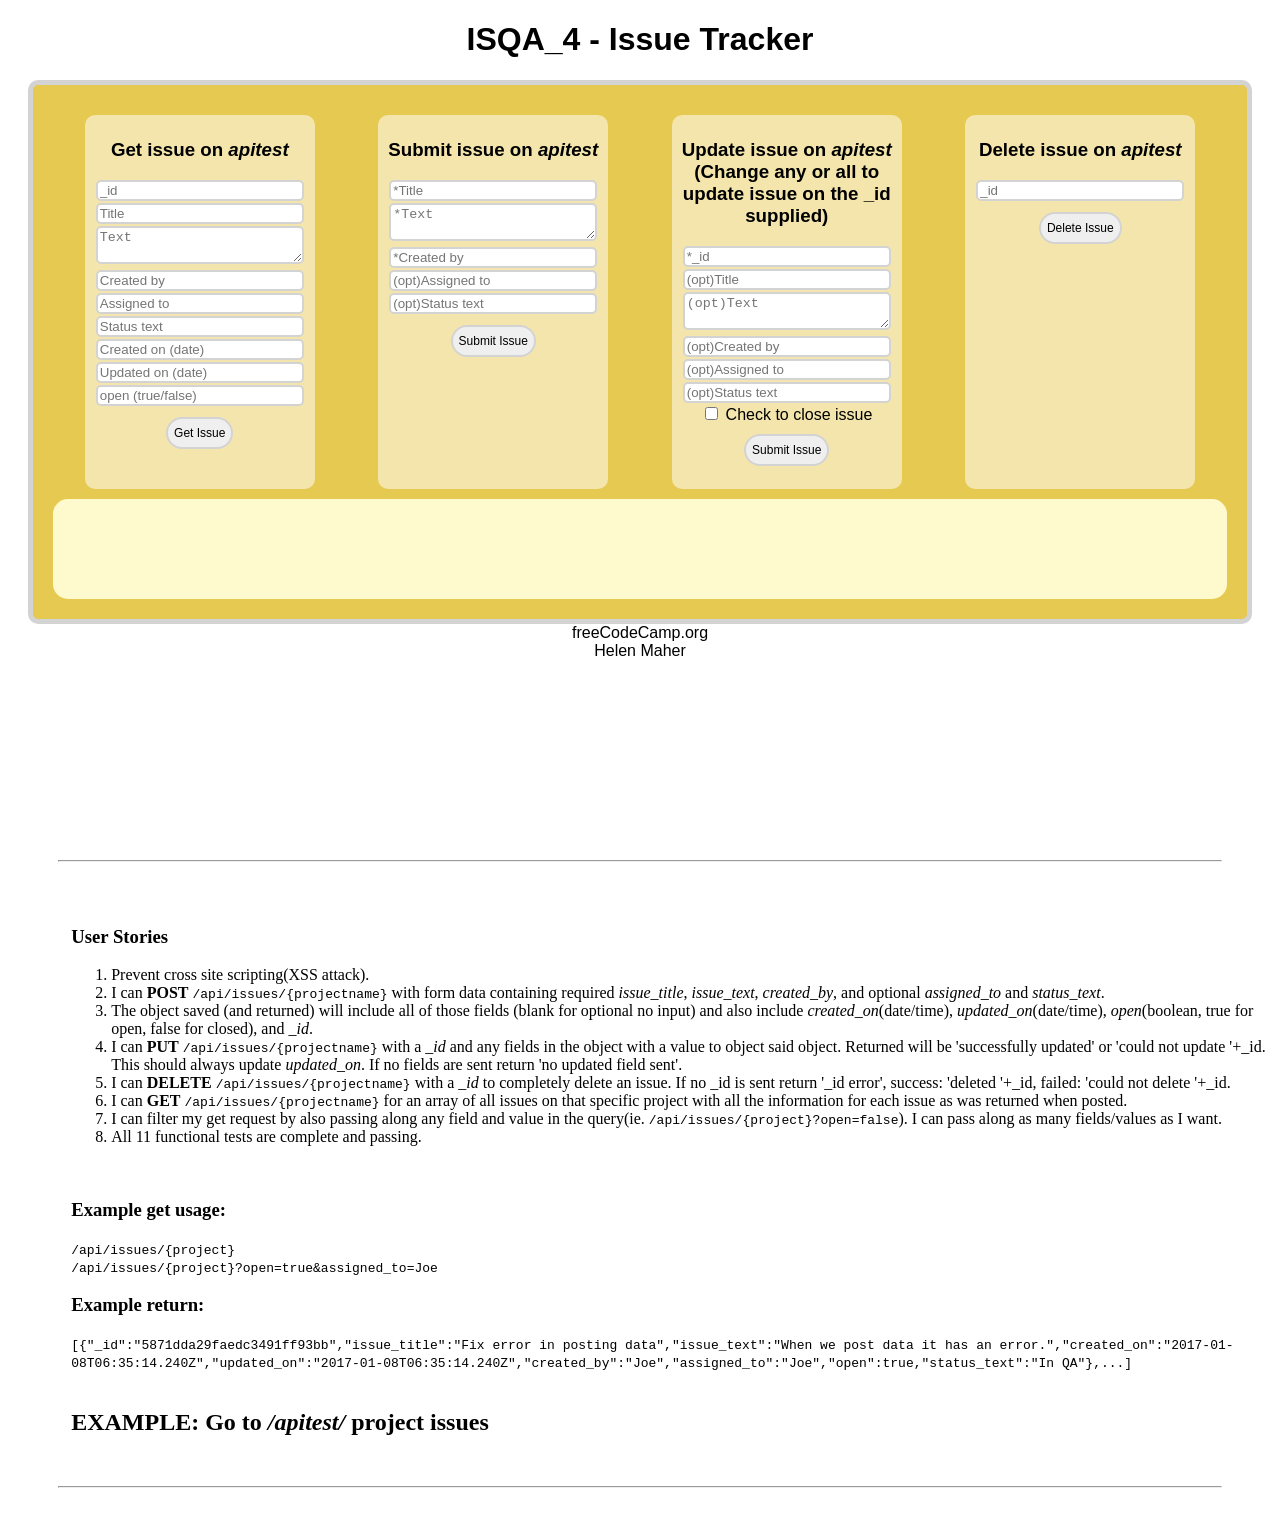
<file: views/index.html>
<!DOCTYPE html>
<html>
  <head>
    <title>Issue Tracker || Helen Maher</title>
    <meta name="description" content="Free Code Camp Information Security and Quality Assurance Projects - Issue Tracker">
    <link id="mountain-icon" rel="icon" href="https://cdn.glitch.com/afa317d5-a55f-4af7-a742-cdbdce1cba3e%2Fmountain.jpg?v=1589614383465" type="image/x-icon">
    <meta charset="utf-8">
    <meta http-equiv="X-UA-Compatible" content="IE=edge">
    <meta name="viewport" content="width=device-width, initial-scale=1">
    <link rel="stylesheet" href="/public/index-style.css">
  </head>
  <body>
    <div class="frontEnd">
    
    <header>
      <h1>
        ISQA_4 - Issue Tracker
      </h1>
    </header>
    
    <div id='testui'>
      
      <div class="fullFormSection">
      <!--<div class="formSection"><form id="projectForm" class="border">
        <input type="test" name="project_name" placeholder="Project name">
        <button type="submit">Go To Project</button>
      </form><br></div>-->
      <div class="formSection">
      <h3>Get issue on <i>apitest</i></h3>
      <form id="testForm4" class="border">
        <input type="text" name="_id" placeholder="_id"><br>
        <input type="text" name="issue_title" placeholder="Title"><br>
        <textarea type="text" name="issue_text" placeholder="Text"></textarea><br>
        <input type="text" name="created_by" placeholder="Created by"><br>
        <input type="text" name="assigned_to" placeholder="Assigned to"><br>
        <input type="text" name="status_text" placeholder="Status text"><br>
        <input type="text" name="created_on" placeholder="Created on (date)"><br>
        <input type="text" name="updated_on" placeholder="Updated on (date)"><br>
        <input type="text" name="open" placeholder="open (true/false)"><br>
        <button type="submit">Get Issue</button>
      </form><br>
      </div>
      <div class="formSection">
      <h3>Submit issue on <i>apitest</i></h3>
      <form id="testForm" class="border">
        <input type="text" name="issue_title" placeholder="*Title" required=''><br>
        <textarea type="text" name="issue_text" placeholder="*Text" required=''></textarea><br>
        <input type="text" name="created_by" placeholder="*Created by" required=''><br>
        <input type="text" name="assigned_to" placeholder="(opt)Assigned to"><br>
        <input type="text" name="status_text" placeholder="(opt)Status text"><br>
        <button type="submit">Submit Issue</button>
      </form><br>
        </div>
      <div class="formSection">
      <h3>Update issue on <i>apitest</i> (Change any or all to update issue on the _id supplied)</h3>
      <form id="testForm2" class="border">
        <input type="text" name="_id" placeholder="*_id" required=''><br>
        <input type="text" name="issue_title" placeholder="(opt)Title"><br>
        <textarea type="text" name="issue_text" placeholder="(opt)Text"></textarea><br>
        <input type="text" name="created_by" placeholder="(opt)Created by"><br>
        <input type="text" name="assigned_to" placeholder="(opt)Assigned to"><br>
        <input type="text" name="status_text" placeholder="(opt)Status text"><br>
        <label><input type="checkbox" name="open" value=false> Check to close issue</label><br>
        <button type="submit">Submit Issue</button>
      </form><br>
      </div>
      <div class="formSection">
      <h3>Delete issue on <i>apitest</i></h3>
      <form id="testForm3" class="border">
        <input type="text" name="_id" placeholder="_id" required=''><br>
        <button type="submit">Delete Issue</button>
      </form>
      </div>
      </div>
      
      <div class="jsonResult">
          <code id='jsonResult'></code>
      </div>
      
    </div>
    
    <footer class="footer"><a href="https://www.freecodecamp.org/" target="_blank">freeCodeCamp.org</a><br>Helen Maher</footer>
       
    </div>
    
    <hr style='margin: 50px; margin-top: 200px'>
    
    
    <!-- Your web-app is https, so your scripts need to be too -->
    <script src="https://code.jquery.com/jquery-2.2.1.min.js"
            integrity="sha256-gvQgAFzTH6trSrAWoH1iPo9Xc96QxSZ3feW6kem+O00="
            crossorigin="anonymous"></script>
    <script>
      $(function() {
        $('#testForm').submit(function(e) {
          $.ajax({
            url: '/api/issues/apitest',
            type: 'post',
            data: $('#testForm').serialize(),
            success: function(data) {
              $('#jsonResult').text(JSON.stringify(data));
            }
          });
          e.preventDefault();
        });
        $('#testForm2').submit(function(e) {
          $.ajax({
            url: '/api/issues/apitest',
            type: 'put',
            data: $('#testForm2').serialize(),
            success: function(data) {
              $('#jsonResult').text(JSON.stringify(data));
            }
          });
          e.preventDefault();
        });
        $('#testForm3').submit(function(e) {
          $.ajax({
            url: '/api/issues/apitest',
            type: 'delete',
            data: $('#testForm3').serialize(),
            success: function(data) {
              $('#jsonResult').text(JSON.stringify(data));
            }
          });
          e.preventDefault();
        });
        $('#testForm4').submit(function(e) {
          $.ajax({
            url: '/api/issues/apitest',
            type: 'get',
            data: $('#testForm4').serialize(),
            success: function(data) {
              $('#jsonResult').text(JSON.stringify(data));
            }
          });
          e.preventDefault();
        });
        /*$('#projectForm').submit(function(e) {
          $.ajax({
            url: '/api/issues/:project',
            type: 'post',
            data: $('#projectForm').serialize(),
            success: function(data) {
              $('#jsonResult').text(JSON.stringify(data));
            }
          })
        e.preventDefault();
      })*/
        
      });
   </script>
    
    
    <div id='userstories' style='margin-left: 5%; margin-top: 5%'>
      <h3>User Stories</h3>
      <ol>
        <li>Prevent cross site scripting(XSS attack).</li>
        <li>I can <b>POST</b> <code>/api/issues/{projectname}</code> with form data containing required <i>issue_title</i>, <i>issue_text</i>, <i>created_by</i>, and optional <i>assigned_to</i> and <i>status_text</i>.</li>
        <li>The object saved (and returned) will include all of those fields (blank for optional no input) and also include <i>created_on</i>(date/time), <i>updated_on</i>(date/time), <i>open</i>(boolean, true for open, false for closed), and <i>_id</i>.</li>
        <li>I can <b>PUT</b> <code>/api/issues/{projectname}</code> with a <i>_id</i> and any fields in the object with a value to object said object. Returned will be 'successfully updated' or 'could not update '+_id. This should always update <i>updated_on</i>. If no fields are sent return 'no updated field sent'.</li>
        <li>I can <b>DELETE</b> <code>/api/issues/{projectname}</code> with a <i>_id</i> to completely delete an issue. If no _id is sent return '_id error', success: 'deleted '+_id, failed: 'could not delete '+_id.</li>
        <li>I can <b>GET</b> <code>/api/issues/{projectname}</code> for an array of all issues on that specific project with all the information for each issue as was returned when posted.</li>
        <li>I can filter my get request by also passing along any field and value in the query(ie. <code>/api/issues/{project}?open=false</code>). I can pass along as many fields/values as I want.</li>
        <li>All 11 functional tests are complete and passing.</li>
      </ol>
      <br>
      <h3>Example get usage:</h3>
      <code>/api/issues/{project}</code><br>
      <code>/api/issues/{project}?open=true&amp;assigned_to=Joe</code><br>
      <h3>Example return:</h3>
      <code>[{"_id":"5871dda29faedc3491ff93bb","issue_title":"Fix error in posting data","issue_text":"When we post data it has an error.","created_on":"2017-01-08T06:35:14.240Z","updated_on":"2017-01-08T06:35:14.240Z","created_by":"Joe","assigned_to":"Joe","open":true,"status_text":"In QA"},...]</code>
      <br><br>
      <h2><a href='/apitest/'>EXAMPLE: Go to <i>/apitest/</i> project issues</a></h2>
    </div>
    
    <hr style='margin: 50px'>
    
  </body>
</html>
</file>
<file: public/index-style.css>
.frontEnd {
  font-family: geneva, sans-serif;
  text-align: center;
  margin: 20px;
}

footer {
  margin: auto;
}

#testui {
  background: #E6C951;
  border-radius: 10px;
  padding: 20px;
  border: 5px solid lightgrey;
}

.fullFormSection {
  display: flex;
  flex-wrap: wrap;
  max-height: 1500px;
 
  justify-content: space-around;
}

.formSection {
  display: inline-block;
  width: 220px;
  background: 	#f3e5ab;
  margin: 10px;
  padding: 5px;
  text-align: center;
  border-radius: 10px;
}

input[type='text'], textarea {
  width: 200px;
  border: 2px solid lightgrey;
  border-radius: 5px;
  margin: 1px;
  font-size: 12;
}

input[type='text']:focus, textarea:focus {
  border: 2px solid grey;
  outline: none;
}

input[type='text'] {
  height: 15px;
}

button {
  height: 2rem;
  border: 2px solid lightgrey;
  border-radius: 20px;
  font-size: 12px;
  margin-top: 10px;
  outline: none;
}

button:active {
  outline: none;
  transform: scale(1.2);
}

button:hover {
  background: #f5f5dc;
  border: 2px solid grey;
}

.jsonResult {
  min-height: 100px;
  background: #fffacd;
  min-width: 300px;
  border-radius: 15px;
  text-align: left;
}


a {
  color: black;
  text-decoration: none;
}

a:hover {
  color: #E6C951;
}
</file>
